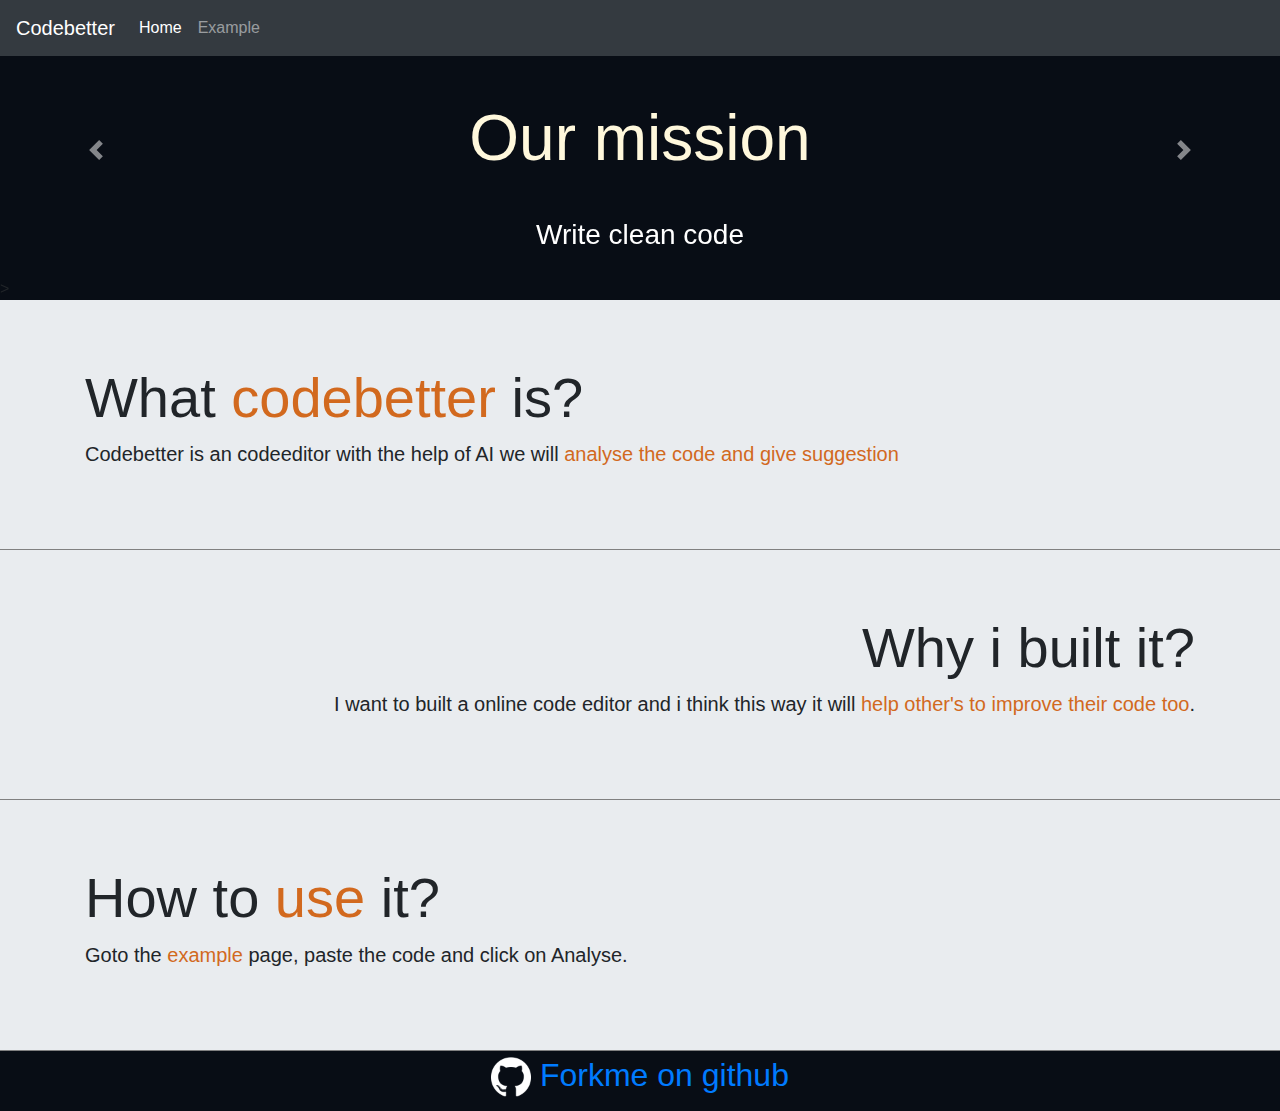
<file: index.html>
<!DOCTYPE html>
<html lang="en">

<head>
    <meta charset="UTF-8">
    <meta name="viewport" content="width=device-width, initial-scale=1.0">
    <meta http-equiv="X-UA-Compatible" content="ie=edge">
    <link rel="stylesheet" href="https://stackpath.bootstrapcdn.com/bootstrap/4.3.1/css/bootstrap.min.css"
        integrity="sha384-ggOyR0iXCbMQv3Xipma34MD+dH/1fQ784/j6cY/iJTQUOhcWr7x9JvoRxT2MZw1T" crossorigin="anonymous">

    <link rel="stylesheet" href="style.css">

    <title>Code better</title>
</head>

<body>
    <!-- navbar start -->

    <nav class="navbar navbar-expand-lg  fixed-top navbar-dark bg-dark">
        <a class="navbar-brand" href="#">Codebetter</a>
        <button class="navbar-toggler" type="button" data-toggle="collapse" data-target="#navbarNav"
            aria-controls="navbarNav" aria-expanded="false" aria-label="Toggle navigation">
            <span class="navbar-toggler-icon"></span>
        </button>
        <div class="collapse navbar-collapse" id="navbarNav">
            <ul class="navbar-nav">
                <li class="nav-item active">
                    <a class="nav-link" href="/">Home <span class="sr-only">(current)</span></a>
                </li>
                <li class="nav-item">
                    <a class="nav-link" href="/example.html">Example</a>
                </li>
            </ul>
        </div>
    </nav>
    <!-- navbar end -->

    <!-- slideshow -->
    <div id="carouselExampleInterval" class="carousel slide" data-ride="carousel">
        <div class="carousel-inner">
            <a class="carousel-control-prev" href="#carouselExampleInterval" role="button" data-slide="prev">
                <span class="carousel-control-prev-icon" aria-hidden="true"></span>
                <span class="sr-only">Previous</span>
            </a>
            <a class="carousel-control-next" href="#carouselExampleInterval" role="button" data-slide="next">
                <span class="carousel-control-next-icon" aria-hidden="true"></span>
                <span class="sr-only">Next</span>
            </a>

            <div class="carousel-item active" data-interval="100000">
                <!-- <img src="./asset/images/codeblock.jpg" class="d-block w-100" alt="clean code"> -->
                <h3>Our mission</h3>>
                <div class="carousel-caption">
                    <h3>Write clean code</h3>
                </div>
            </div>
            <div class="carousel-item" data-interval="200000">
                <!-- <img src="./asset/images/aicode.jpg" class="d-block w-100" alt="AI CODE"> -->
                <h3>With the help of <span class="highlight">deepcode.ai</span></h3>
                <div class="carousel-caption">
                  <h3> <br /> We will help to improve your code.</h3>
                </div>
            </div>
        </div>
    </div>

    <div class="jumbotron jumbotron-fluid">
        <div class="container">
            <h1 class="display-4 font-weight-normal">What <span class="highlight">codebetter</span> is?</h1>
            <p class="lead">Codebetter is an codeeditor with the help of AI we will <span class="highlight">analyse the
                    code and give suggestion</span></p>
        </div>
    </div>

    <div class="jumbotron jumbotron-fluid alternate">
        <div class="container">
            <h1 class="display-4 font-weight-normal">Why i built it?</h1>
            <p class="lead">I want to built a online code editor and i think this way it will <span
                    class="highlight">help other's to improve their code too</span>.</p>
        </div>
    </div>

    <div class="jumbotron jumbotron-fluid">
        <div class="container">
            <h1 class="display-4 font-weight-normal">How to <span class="highlight">use</span> it?</h1>
            <p class="lead">Goto the <a class="highlight" href="/example.html">example</a> page, paste the code and
                click on Analyse.</p>
        </div>
    </div>


    <footer class="footer">
        <div class="github">
            <img src="./asset/images/github.png" width="40px">
            <a href="https://github.com/Salman2301/codebetter" target="_blank">Forkme on github </a>
        </div>
    </footer>

    <!-- bootstarp start -->
    <script src="https://code.jquery.com/jquery-3.3.1.slim.min.js"
        integrity="sha384-q8i/X+965DzO0rT7abK41JStQIAqVgRVzpbzo5smXKp4YfRvH+8abtTE1Pi6jizo"
        crossorigin="anonymous"></script>
    <script src="https://cdnjs.cloudflare.com/ajax/libs/popper.js/1.14.7/umd/popper.min.js"
        integrity="sha384-UO2eT0CpHqdSJQ6hJty5KVphtPhzWj9WO1clHTMGa3JDZwrnQq4sF86dIHNDz0W1"
        crossorigin="anonymous"></script>
    <script src="https://stackpath.bootstrapcdn.com/bootstrap/4.3.1/js/bootstrap.min.js"
        integrity="sha384-JjSmVgyd0p3pXB1rRibZUAYoIIy6OrQ6VrjIEaFf/nJGzIxFDsf4x0xIM+B07jRM"
        crossorigin="anonymous"></script>
    <!-- bootstarp end -->
    </body>
</html>
</file>
<file: style.css>
.carousel{
    background-color: #080d15; 
}
.carousel-item {
    height: 300px;
    /* margin : 0px 20px 0px 20px; */
    /* max-height: 300px; */
  }
  
  .carousel-item > h3{
    text-align: center;
    color: cornsilk;
    margin: 100px 0px;
    font-size: 4rem;

    /* margin : 0px 20px 0px 20px; */
    /* max-height: 300px; */
  }


.carousel-item > img {
    position: absolute;
    top: 0;
    left: 0;
    min-height: 300px;
    opacity: .4;
    filter: blur(2px);
}
.carousel-caption > h3 {
    color: white;
    opacity: 1;
}

.highlight {
    color: chocolate;
}

.jumbotron {
    margin-bottom: 0%;
    border-bottom: 1px solid grey;
}

.jumbotron.alternate {
    text-align: end;
    /* color: chocolate; */
}

.footer {
    width: 100%;
    position: absolute;
    height: 60px;
    background: #080d15;
}

.github {
    text-align: center;
    color: cornsilk;
    font-size: 2rem;
}
</file>
